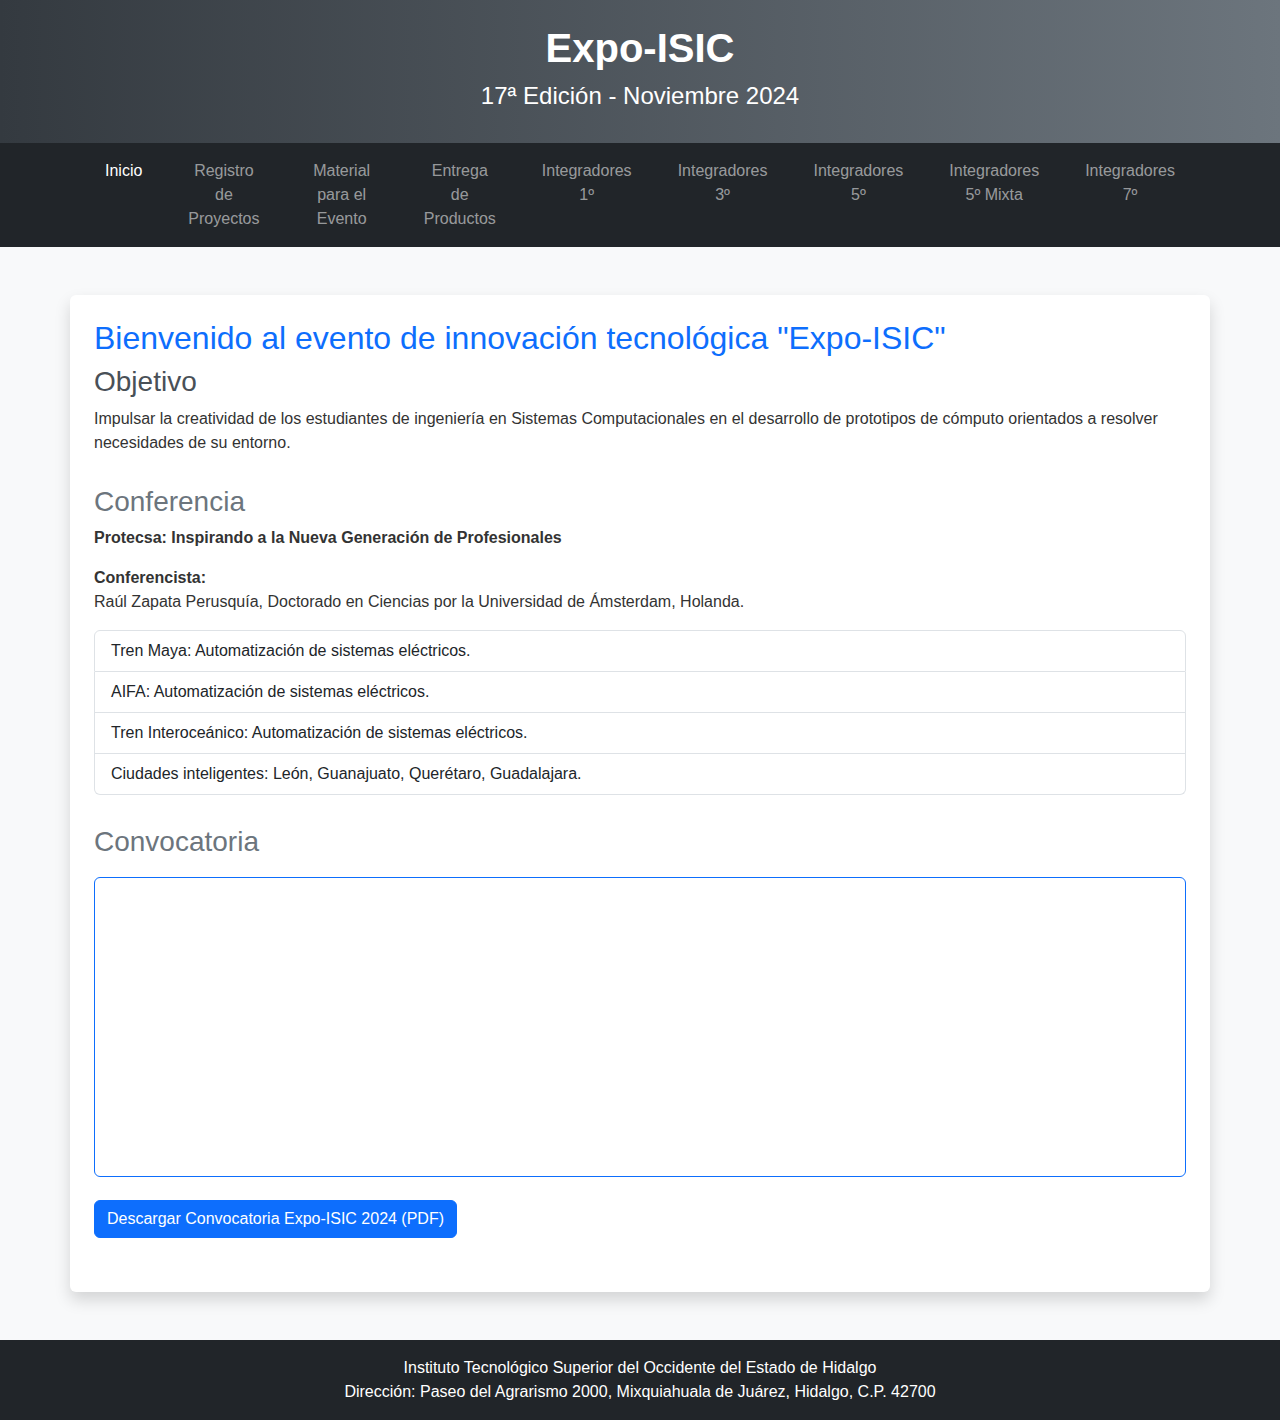
<file: index.html>
<!DOCTYPE html>
<html lang="es">
<head>
    <meta charset="UTF-8">
    <meta name="viewport" content="width=device-width, initial-scale=1.0">
    <title>Expo-ISIC 2024 - Inicio</title>
    <link href="https://cdn.jsdelivr.net/npm/bootstrap@5.3.2/dist/css/bootstrap.min.css" rel="stylesheet">
    <link rel="stylesheet" href="style2.css">
</head>
<body class="bg-light">
    <header class="bg-primary text-white text-center py-4">
        <h1 class="fw-bold">Expo-ISIC</h1>
        <h2 class="fw-light">17ª Edición - Noviembre 2024</h2>
    </header>
    
    <nav class="navbar navbar-expand-lg navbar-dark bg-dark">
        <div class="container">
            <button class="navbar-toggler" type="button" data-bs-toggle="collapse" data-bs-target="#navbarNav">
                <span class="navbar-toggler-icon"></span>
            </button>
            <div class="collapse navbar-collapse" id="navbarNav">
                <ul class="navbar-nav mx-auto">
                    <li class="nav-item"><a class="nav-link active" href="index.html">Inicio</a></li>
                    <li class="nav-item"><a class="nav-link" href="html/registro.html">Registro de Proyectos</a></li>
                    <li class="nav-item"><a class="nav-link" href="html/material.html">Material para el Evento</a></li>
                    <li class="nav-item"><a class="nav-link" href="html/entrega.html">Entrega de Productos</a></li>
                    <li class="nav-item"><a class="nav-link" href="html/integradores1.html">Integradores 1º</a></li>
                    <li class="nav-item"><a class="nav-link" href="#">Integradores 3º</a></li>
                    <li class="nav-item"><a class="nav-link" href="#">Integradores 5º</a></li>
                    <li class="nav-item"><a class="nav-link" href="#">Integradores 5º Mixta</a></li>
                    <li class="nav-item"><a class="nav-link" href="#">Integradores 7º</a></li>
                </ul>
            </div>
        </div>
    </nav>
    
    <main class="container my-5 p-4 bg-white shadow rounded">
        <section>
            <h2 class="text-primary">Bienvenido al evento de innovación tecnológica "Expo-ISIC"</h2>
            <h3>Objetivo</h3>
            <p>Impulsar la creatividad de los estudiantes de ingeniería en Sistemas Computacionales en el desarrollo de prototipos de cómputo orientados a resolver necesidades de su entorno.</p>
        </section>
        
        <section>
            <h3 class="text-secondary">Conferencia</h3>
            <p><strong>Protecsa: Inspirando a la Nueva Generación de Profesionales</strong></p>
            <p><strong>Conferencista:</strong><br>
            Raúl Zapata Perusquía, Doctorado en Ciencias por la Universidad de Ámsterdam, Holanda.</p>
            <ul class="list-group">
                <li class="list-group-item">Tren Maya: Automatización de sistemas eléctricos.</li>
                <li class="list-group-item">AIFA: Automatización de sistemas eléctricos.</li>
                <li class="list-group-item">Tren Interoceánico: Automatización de sistemas eléctricos.</li>
                <li class="list-group-item">Ciudades inteligentes: León, Guanajuato, Querétaro, Guadalajara.</li>
            </ul>
        </section>
        
        <section>
            <h3 class="text-secondary">Convocatoria</h3>
            <iframe class="w-100 border border-primary rounded" src="elementos/Expo.pdf" width="500" height="500"></iframe>
            <p class="mt-3">
                <a class="btn btn-primary" href="elementos/Expo.pdf" target="_blank">Descargar Convocatoria Expo-ISIC 2024 (PDF)</a>
            </p>
        </section>
    </main>
    
    <footer class="bg-dark text-white text-center py-3">
        <p class="mb-0">Instituto Tecnológico Superior del Occidente del Estado de Hidalgo</p>
        <p class="mb-0">Dirección: Paseo del Agrarismo 2000, Mixquiahuala de Juárez, Hidalgo, C.P. 42700</p>
    </footer>
    
    <script src="https://cdn.jsdelivr.net/npm/bootstrap@5.3.2/dist/js/bootstrap.bundle.min.js"></script>
</body>
</html>
</file>
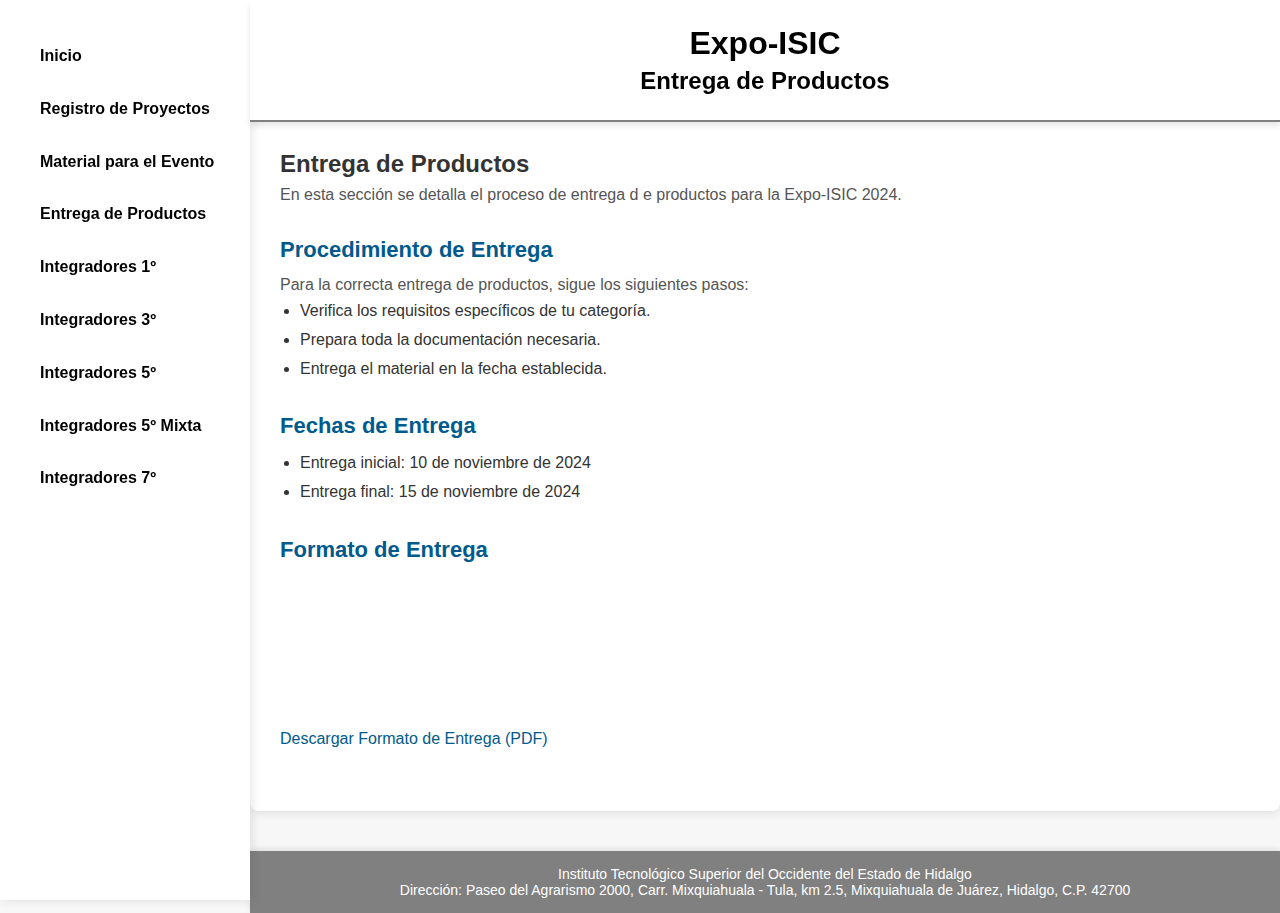
<file: html/entrega.html>
<!DOCTYPE html>
<html lang="es">
<head>
    <meta charset="UTF-8">
    <meta name="viewport" content="width=device-width, initial-scale=1.0">
    <title>Expo-ISIC 2024 - Entrega de Productos</title>
    <link rel="stylesheet" href="../styles.css">
</head>
<body>
    <header>
        <h1>Expo-ISIC</h1>
        <h2>Entrega de Productos</h2>
    </header>
    <nav>
        <ul>
            <li><a href="../index.html">Inicio</a></li>
            <li><a href="registro.html">Registro de Proyectos</a></li>
            <li><a href="material.html">Material para el Evento</a></li>
            <li><a href="entrega.html">Entrega de Productos</a></li>
            <li><a href="integradores1.html">Integradores 1º</a></li>
            <li><a href="#">Integradores 3º</a></li>
            <li><a href="#">Integradores 5º</a></li>
            <li><a href="#">Integradores 5º Mixta</a></li>
            <li><a href="#">Integradores 7º</a></li>
        </ul>
    </nav>
    <main>
        <section>
            <h2>Entrega de Productos</h2>
            <p>En esta sección se detalla el proceso de entrega d   e productos para la Expo-ISIC 2024.</p>
        </section>
        <section>
            <h3>Procedimiento de Entrega</h3>
            <p>Para la correcta entrega de productos, sigue los siguientes pasos:</p>
            <ul>
                <li>Verifica los requisitos específicos de tu categoría.</li>
                <li>Prepara toda la documentación necesaria.</li>
                <li>Entrega el material en la fecha establecida.</li>
            </ul>
        </section>
        <section>
            <h3>Fechas de Entrega</h3>
            <ul>
                <li>Entrega inicial: 10 de noviembre de 2024</li>
                <li>Entrega final: 15 de noviembre de 2024</li>
            </ul>
        </section>
        <section>
            <h3>Formato de Entrega</h3>
            <iframe src="" frameborder="0"></iframe>
            <p><a href="formato_entrega.pdf" target="_blank">Descargar Formato de Entrega (PDF)</a></p>
        </section>
    </main>
    <footer>
        <p>Instituto Tecnológico Superior del Occidente del Estado de Hidalgo</p>
        <p>Dirección: Paseo del Agrarismo 2000, Carr. Mixquiahuala - Tula, km 2.5, Mixquiahuala de Juárez, Hidalgo, C.P. 42700</p>
    </footer>
</body>
</html>
</file>
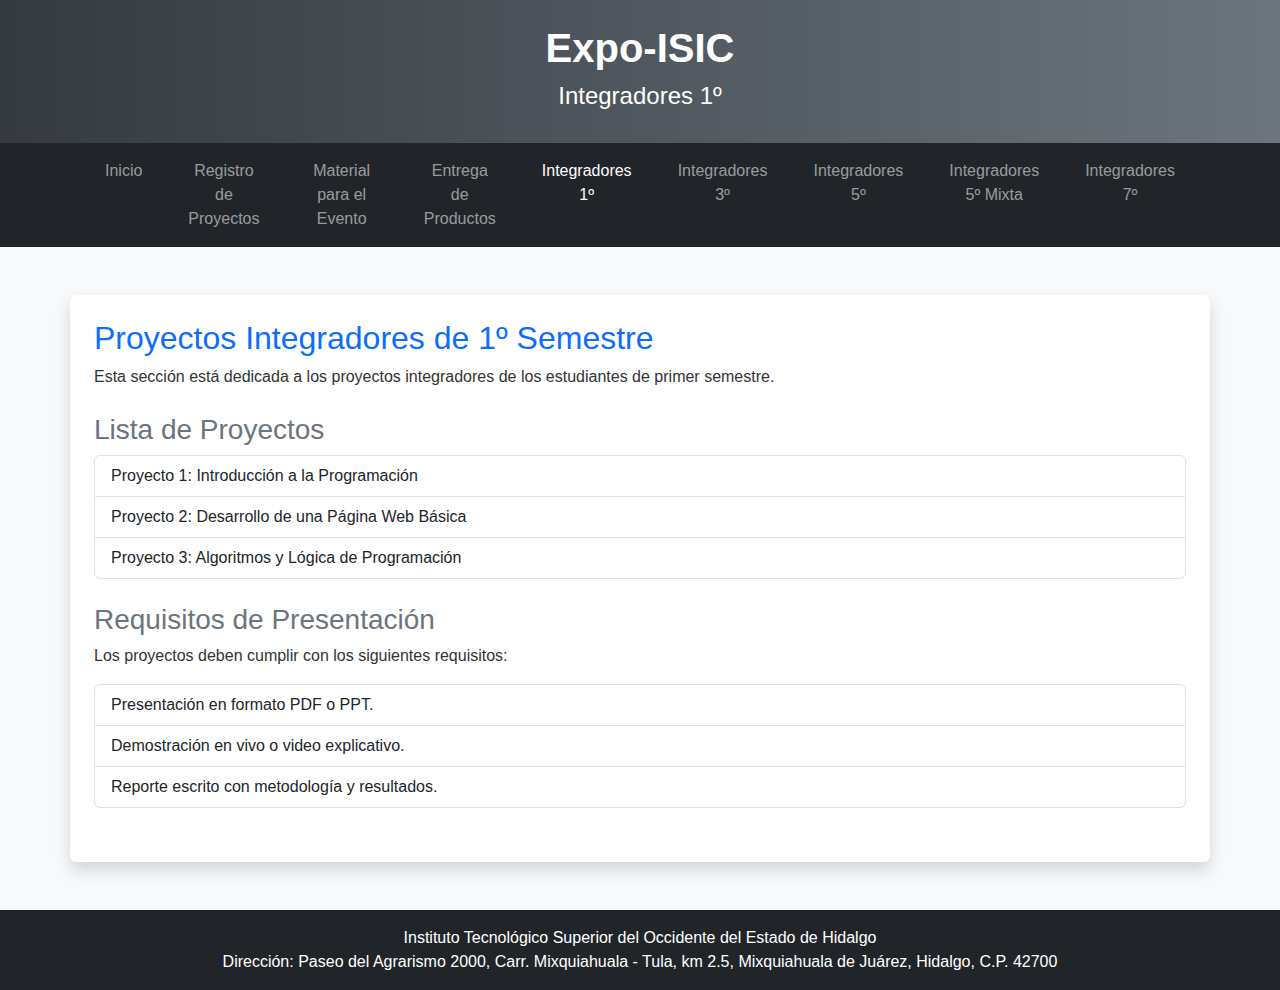
<file: html/integradores1.html>
<!DOCTYPE html>
<html lang="es">
<head>
    <meta charset="UTF-8">
    <meta name="viewport" content="width=device-width, initial-scale=1.0">
    <title>Expo-ISIC 2024 - Integradores 1º</title>
    <link href="https://cdn.jsdelivr.net/npm/bootstrap@5.3.2/dist/css/bootstrap.min.css" rel="stylesheet">
    <link rel="stylesheet" href="../style2.css">
</head>
<body class="bg-light">
    <header class="bg-primary text-white text-center py-4">
        <h1 class="fw-bold">Expo-ISIC</h1>
        <h2 class="fw-light">Integradores 1º</h2>
    </header>

    <nav class="navbar navbar-expand-lg navbar-dark bg-dark">
        <div class="container">
            <button class="navbar-toggler" type="button" data-bs-toggle="collapse" data-bs-target="#navbarNav">
                <span class="navbar-toggler-icon"></span>
            </button>
            <div class="collapse navbar-collapse" id="navbarNav">
                <ul class="navbar-nav mx-auto">
                    <li class="nav-item"><a class="nav-link" href="../index.html">Inicio</a></li>
                    <li class="nav-item"><a class="nav-link" href="registro.html">Registro de Proyectos</a></li>
                    <li class="nav-item"><a class="nav-link" href="material.html">Material para el Evento</a></li>
                    <li class="nav-item"><a class="nav-link" href="entrega.html">Entrega de Productos</a></li>
                    <li class="nav-item"><a class="nav-link active" href="integradores1.html">Integradores 1º</a></li>
                    <li class="nav-item"><a class="nav-link" href="#">Integradores 3º</a></li>
                    <li class="nav-item"><a class="nav-link" href="#">Integradores 5º</a></li>
                    <li class="nav-item"><a class="nav-link" href="#">Integradores 5º Mixta</a></li>
                    <li class="nav-item"><a class="nav-link" href="#">Integradores 7º</a></li>
                </ul>
            </div>
        </div>
    </nav>

    <main class="container my-5 p-4 bg-white shadow rounded">
        <section class="mb-4">
            <h2 class="text-primary">Proyectos Integradores de 1º Semestre</h2>
            <p>Esta sección está dedicada a los proyectos integradores de los estudiantes de primer semestre.</p>
        </section>
        <section class="mb-4">
            <h3 class="text-secondary">Lista de Proyectos</h3>
            <ul class="list-group">
                <li class="list-group-item">Proyecto 1: Introducción a la Programación</li>
                <li class="list-group-item">Proyecto 2: Desarrollo de una Página Web Básica</li>
                <li class="list-group-item">Proyecto 3: Algoritmos y Lógica de Programación</li>
            </ul>
        </section>
        <section>
            <h3 class="text-secondary">Requisitos de Presentación</h3>
            <p>Los proyectos deben cumplir con los siguientes requisitos:</p>
            <ul class="list-group">
                <li class="list-group-item">Presentación en formato PDF o PPT.</li>
                <li class="list-group-item">Demostración en vivo o video explicativo.</li>
                <li class="list-group-item">Reporte escrito con metodología y resultados.</li>
            </ul>
        </section>
    </main>

    <footer class="bg-dark text-white text-center py-3">
        <p class="mb-0">Instituto Tecnológico Superior del Occidente del Estado de Hidalgo</p>
        <p class="mb-0">Dirección: Paseo del Agrarismo 2000, Carr. Mixquiahuala - Tula, km 2.5, Mixquiahuala de Juárez, Hidalgo, C.P. 42700</p>
    </footer>

    <script src="https://cdn.jsdelivr.net/npm/bootstrap@5.3.2/dist/js/bootstrap.bundle.min.js"></script>
</body>
</html>
</file>
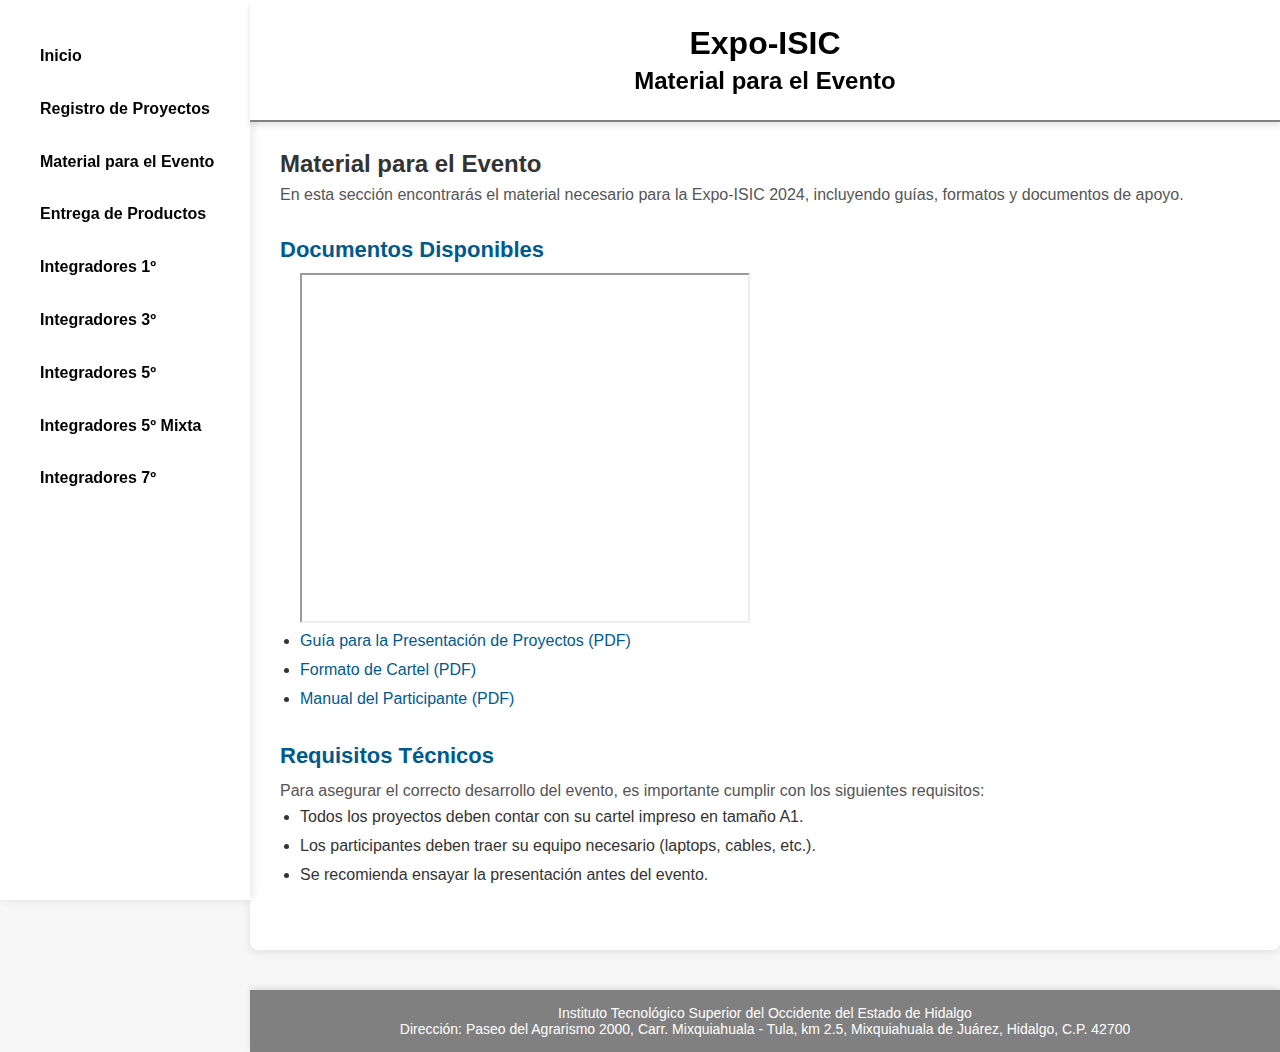
<file: html/material.html>
<!DOCTYPE html>
<html lang="es">
<head>
    <meta charset="UTF-8">
    <meta name="viewport" content="width=device-width, initial-scale=1.0">
    <title>Expo-ISIC 2024 - Material para el Evento</title>
    <link rel="stylesheet" href="../styles.css">
</head>
<body>
    <header>
        <h1>Expo-ISIC</h1>
        <h2>Material para el Evento</h2>
    </header>
    <nav>
        <ul>
            <li><a href="../index.html">Inicio</a></li>
            <li><a href="registro.html">Registro de Proyectos</a></li>
            <li><a href="material.html">Material para el Evento</a></li>
            <li><a href="entrega.html">Entrega de Productos</a></li>
            <li><a href="integradores1.html">Integradores 1º</a></li>
            <li><a href="#">Integradores 3º</a></li>
            <li><a href="#">Integradores 5º</a></li>
            <li><a href="#">Integradores 5º Mixta</a></li>
            <li><a href="#">Integradores 7º</a></li>
        </ul>
    </nav>
    <main>
        <section>
            <h2>Material para el Evento</h2>
            <p>En esta sección encontrarás el material necesario para la Expo-ISIC 2024, incluyendo guías, formatos y documentos de apoyo.</p>
        </section>
        <section>
            <h3>Documentos Disponibles</h3>
            <ul>
                <iframe src="https://docs.google.com/presentation/d/1TV0QVfXuavQFaaJP_00B4Efv9poyoJON/edit?usp=drive_link&ouid=105326857182736780071&rtpof=true&sd=true" width="450px" height="350px"></iframe>
                <li><a href="guia_proyectos.pdf" target="_blank">Guía para la Presentación de Proyectos (PDF)</a></li>
                <li><a href="formato_cartel.pdf" target="_blank">Formato de Cartel (PDF)</a></li>
                <li><a href="manual_participante.pdf" target="_blank">Manual del Participante (PDF)</a></li>
            </ul>
        </section>
        <section>
            <h3>Requisitos Técnicos</h3>
            <p>Para asegurar el correcto desarrollo del evento, es importante cumplir con los siguientes requisitos:</p>
            <ul>
                <li>Todos los proyectos deben contar con su cartel impreso en tamaño A1.</li>
                <li>Los participantes deben traer su equipo necesario (laptops, cables, etc.).</li>
                <li>Se recomienda ensayar la presentación antes del evento.</li>
            </ul>
        </section>
    </main>
    <footer>
        <p>Instituto Tecnológico Superior del Occidente del Estado de Hidalgo</p>
        <p>Dirección: Paseo del Agrarismo 2000, Carr. Mixquiahuala - Tula, km 2.5, Mixquiahuala de Juárez, Hidalgo, C.P. 42700</p>
    </footer>
</body>
<script src="../js/script.js"></script>
</html>
</file>
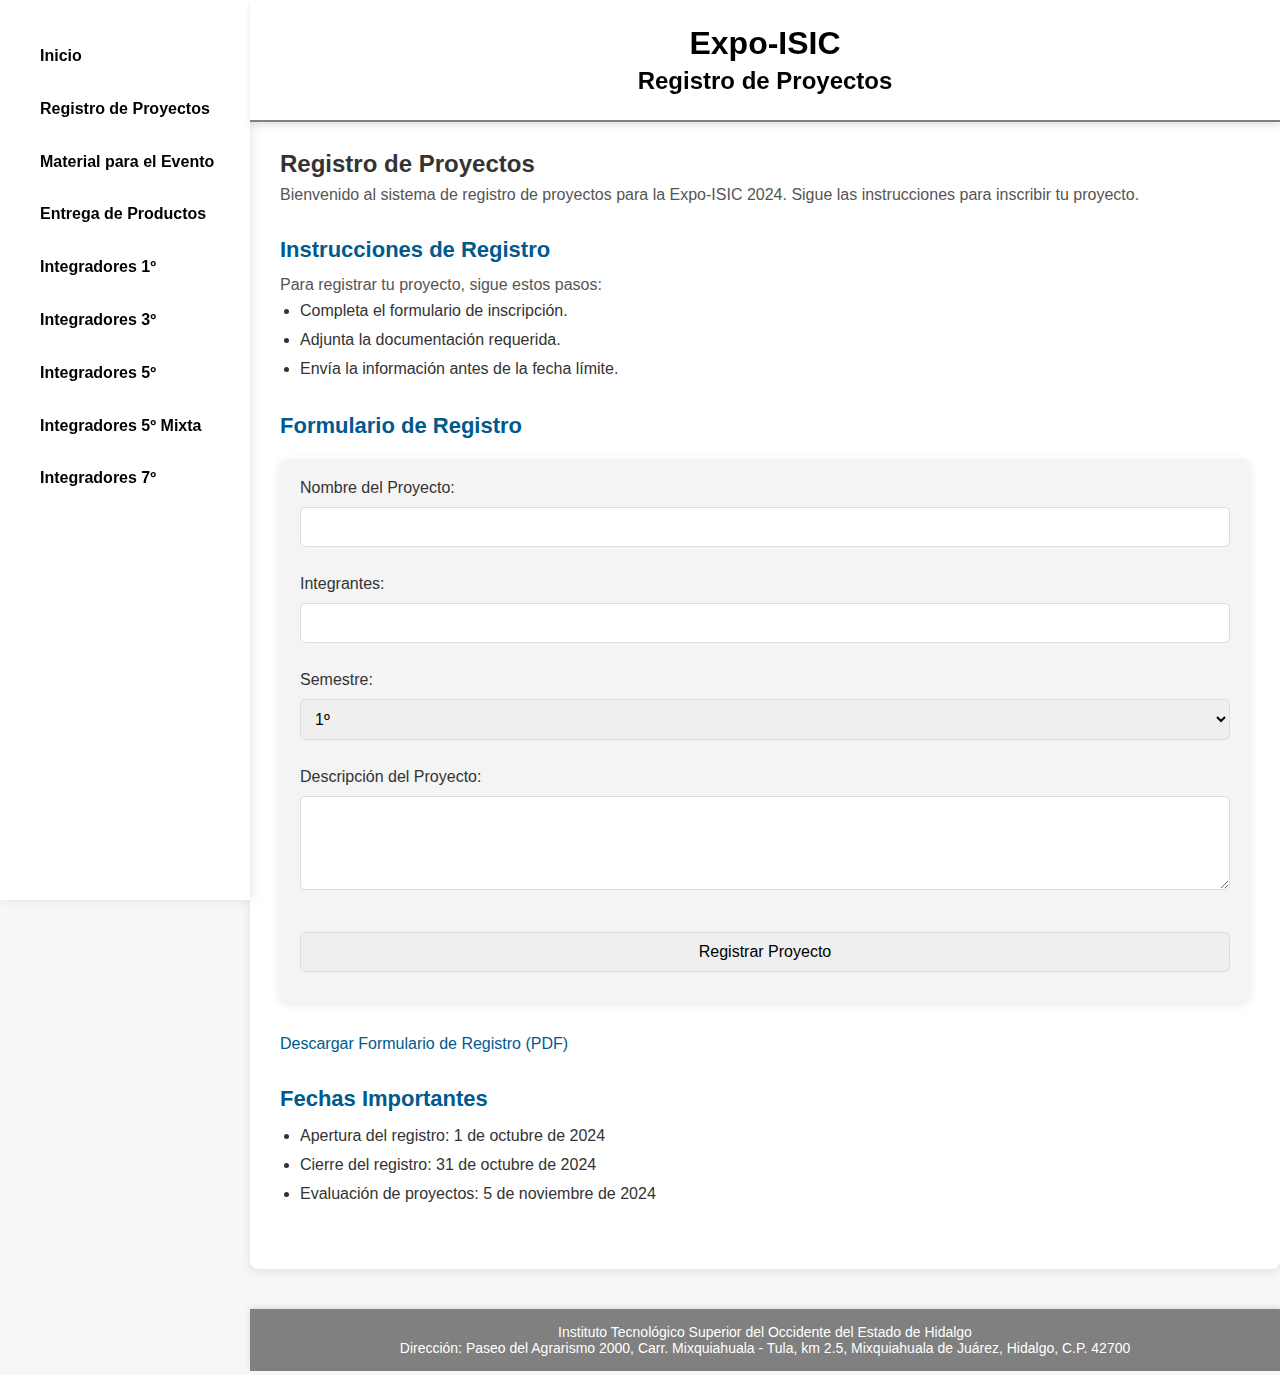
<file: html/registro.html>
<!DOCTYPE html>
<html lang="es">
<head>
    <meta charset="UTF-8">
    <meta name="viewport" content="width=device-width, initial-scale=1.0">
    <title>Expo-ISIC 2024 - Registro de Proyectos</title>
    <link rel="stylesheet" href="../styles.css">
</head>
<body>
    <header>
        <h1>Expo-ISIC</h1>
        <h2>Registro de Proyectos</h2>
    </header>
    <nav>
        <ul>
            <li><a href="../index.html">Inicio</a></li>
            <li><a href="#">Registro de Proyectos</a></li>
            <li><a href="material.html">Material para el Evento</a></li>
            <li><a href="entrega.html">Entrega de Productos</a></li>
            <li><a href="integradores1.html">Integradores 1º</a></li>
            <li><a href="#">Integradores 3º</a></li>
            <li><a href="#">Integradores 5º</a></li>
            <li><a href="#">Integradores 5º Mixta</a></li>
            <li><a href="#">Integradores 7º</a></li>
        </ul>
    </nav>
    <main>
        <section>
            <h2>Registro de Proyectos</h2>
            <p>Bienvenido al sistema de registro de proyectos para la Expo-ISIC 2024. Sigue las instrucciones para inscribir tu proyecto.</p>
        </section>
        <section>
            <h3>Instrucciones de Registro</h3>
            <p>Para registrar tu proyecto, sigue estos pasos:</p>
            <ul>
                <li>Completa el formulario de inscripción.</li>
                <li>Adjunta la documentación requerida.</li>
                <li>Envía la información antes de la fecha límite.</li>
            </ul>
            <section>
                <h3>Formulario de Registro</h3>
                <form action="../php/registro.php" method="POST">
                    <label for="nombre">Nombre del Proyecto:</label><br>
                    <input type="text" id="nombre" name="nombre" required><br><br>
            
                    <label for="integrantes">Integrantes:</label><br>
                    <input type="text" id="integrantes" name="integrantes" required><br><br>
            
                    <label for="semestre">Semestre:</label><br>
                    <select id="semestre" name="semestre">
                        <option value="1">1º</option>
                        <option value="3">3º</option>
                        <option value="5">5º</option>
                        <option value="7">7º</option>
                    </select><br><br>
            
                    <label for="descripcion">Descripción del Proyecto:</label><br>
                    <textarea id="descripcion" name="descripcion" rows="4" required></textarea><br><br>
            
                    <input type="submit" value="Registrar Proyecto">
                </form>
            </section>
            
            <p><a href="formulario_registro.pdf" target="_blank">Descargar Formulario de Registro (PDF)</a></p>
        </section>
        <section>
            <h3>Fechas Importantes</h3>
            <ul>
                <li>Apertura del registro: 1 de octubre de 2024</li>
                <li>Cierre del registro: 31 de octubre de 2024</li>
                <li>Evaluación de proyectos: 5 de noviembre de 2024</li>
            </ul>
        </section>
    </main>
    <footer>
        <p>Instituto Tecnológico Superior del Occidente del Estado de Hidalgo</p>
        <p>Dirección: Paseo del Agrarismo 2000, Carr. Mixquiahuala - Tula, km 2.5, Mixquiahuala de Juárez, Hidalgo, C.P. 42700</p>
    </footer>
    <script src="../js/script.js"></script>
</body>
</html>
</file>
<file: style2.css>
/* Estilos generales */
body {
    font-family: 'Arial', sans-serif;
    background-color: #f8f9fa;
    color: #333;
}

/* Header */
header {
    background: linear-gradient(90deg, #343a40, #6c757d);
    color: white;
    text-align: center;
    padding: 20px 0;
}

header h1 {
    font-size: 2.5rem;
    font-weight: bold;
    margin-bottom: 10px;
}

header h2 {
    font-size: 1.5rem;
    font-weight: lighter;
    color: white; /* Asegurar que 'Entrega de Productos' no esté en gris */
}

/* Navbar */
nav {
    background-color: #343a40;
    padding: 10px 0;
}

nav ul {
    list-style: none;
    padding: 0;
    text-align: center;
}

nav ul li {
    display: inline;
    margin: 0 15px;
}

nav ul li a {
    color: white;
    text-decoration: none;
    font-size: 1.1rem;
    padding: 8px 12px;
    transition: all 0.3s ease-in-out;
}

nav ul li a:hover {
    background-color: #495057;
    border-radius: 5px;
}

/* Main */
main {
    padding: 40px;
    max-width: 900px;
    margin: auto;
    background: white;
    box-shadow: 0px 4px 10px rgba(0, 0, 0, 0.1);
    border-radius: 10px;
}

section {
    margin-bottom: 30px;
}

h2, h3 {
    color: #495057;
}

ul {
    padding-left: 20px;
}

/* Iframe */
iframe {
    width: 100%;
    height: 300px;
    border: 2px solid #6c757d;
    border-radius: 5px;
    margin-top: 10px;
}

/* Footer */
footer {
    background-color: #343a40;
    color: white;
    text-align: center;
    padding: 15px 0;
    margin-top: 40px;
}
</file>
<file: styles.css>
/* Estilos generales */
* {
    margin: 0;
    padding: 0;
    box-sizing: border-box;
}

body {
    font-family: 'Segoe UI', Tahoma, Geneva, Verdana, sans-serif;
    background-color: #f7f7f7;
    color: #333;
    display: flex;
    min-height: 100vh;
    flex-direction: column;
}

/* Estilos del menú lateral */
nav {
    background: white; /* Color oscuro */
    width: 250px;
    height: 100vh;
    position: fixed;
    top: 0;
    left: 0;
    padding-top: 30px;
    box-shadow: 2px 0 10px rgba(0, 0, 0, 0.1);
    z-index: 100;
}

nav ul {
    list-style: none;
}

nav ul li {
    padding: 12px 20px;
    text-align: left;
}

nav ul li a {
    color: black;
    text-decoration: none;
    font-weight: 600;
    font-size: 16px;
    display: block;
    transition: background 0.3s, padding 0.3s;
}

nav ul li a:hover {
    background: grey;
    padding-left: 30px; /* Agrega un pequeño deslizamiento */
    border-radius: 5px;
}

/* Estilos del contenido principal */
main {
    margin-left: 250px;
    padding: 120px 30px 30px 30px;
    background-color: #ffffff;
    min-height: calc(100vh - 120px); /* Asegura que el contenido ocupe todo el espacio restante */
    box-shadow: 0px 2px 10px rgba(0, 0, 0, 0.1);
    border-radius: 8px;
    transition: margin-left 0.3s ease-in-out;
}

/* Estilos del encabezado */
header {
    background: white;
    color: black;
    text-align: center;
    padding: 20px 0;
    position: fixed;
    top: 0;
    width: calc(100% - 250px);
    left: 250px;
    z-index: 1000;
    box-shadow: 0px 4px 6px rgba(0, 0, 0, 0.1);
    border-bottom: 2px solid grey;
    transition: top 0.3s ease-in-out;
}

h1, h2 {
    margin: 5px 0;
}

/* Estilo de las secciones */
section {
    margin-top: 30px;
    margin-bottom: 30px;
}

section h3 {
    color: #005a8d;
    margin-bottom: 10px;
    font-size: 22px;
    font-weight: 700;
}

section p {
    font-size: 16px;
    line-height: 1.5;
    color: #555;
}

/* Estilos del pie de página */
footer {
    background: grey;
    color: white;
    text-align: center;
    padding: 15px 0;
    position: relative;
    bottom: 0;
    width: calc(100% - 250px);
    left: 250px;
    margin-top: 40px;
    font-size: 14px;
    box-shadow: 0px -2px 6px rgba(0, 0, 0, 0.1);
}

/* Mejora del formato de las listas */
ul {
    padding-left: 20px;
    margin-bottom: 20px;
}

ul li {
    font-size: 16px;
    line-height: 1.8;
}

/* Estilos del formulario */
form {
    margin-top: 20px;
    background: #f4f4f4;
    padding: 20px;
    border-radius: 8px;
    box-shadow: 0 2px 10px rgba(0, 0, 0, 0.1);
}

form input, form select, form textarea {
    width: 100%;
    padding: 10px;
    margin: 10px 0;
    border: 1px solid #ddd;
    border-radius: 5px;
    font-size: 16px;
}

form button {
    background-color: #005a8d;
    color: white;
    padding: 10px 20px;
    border: none;
    border-radius: 5px;
    font-size: 16px;
    cursor: pointer;
    transition: background 0.3s ease;
}

form button:hover {
    background-color: #004a73;
}

/* Mejoras de interactividad */
a {
    text-decoration: none;
    color: #005a8d;
}

a:hover {
    text-decoration: underline;
}

/* Estilo de los cuadros de contenido */
.card {
    background: #fff;
    padding: 20px;
    border-radius: 8px;
    box-shadow: 0 2px 10px rgba(0, 0, 0, 0.1);
    margin-bottom: 20px;
}

.card h4 {
    font-size: 20px;
    margin-bottom: 10px;
    color: #005a8d;
}
</file>
